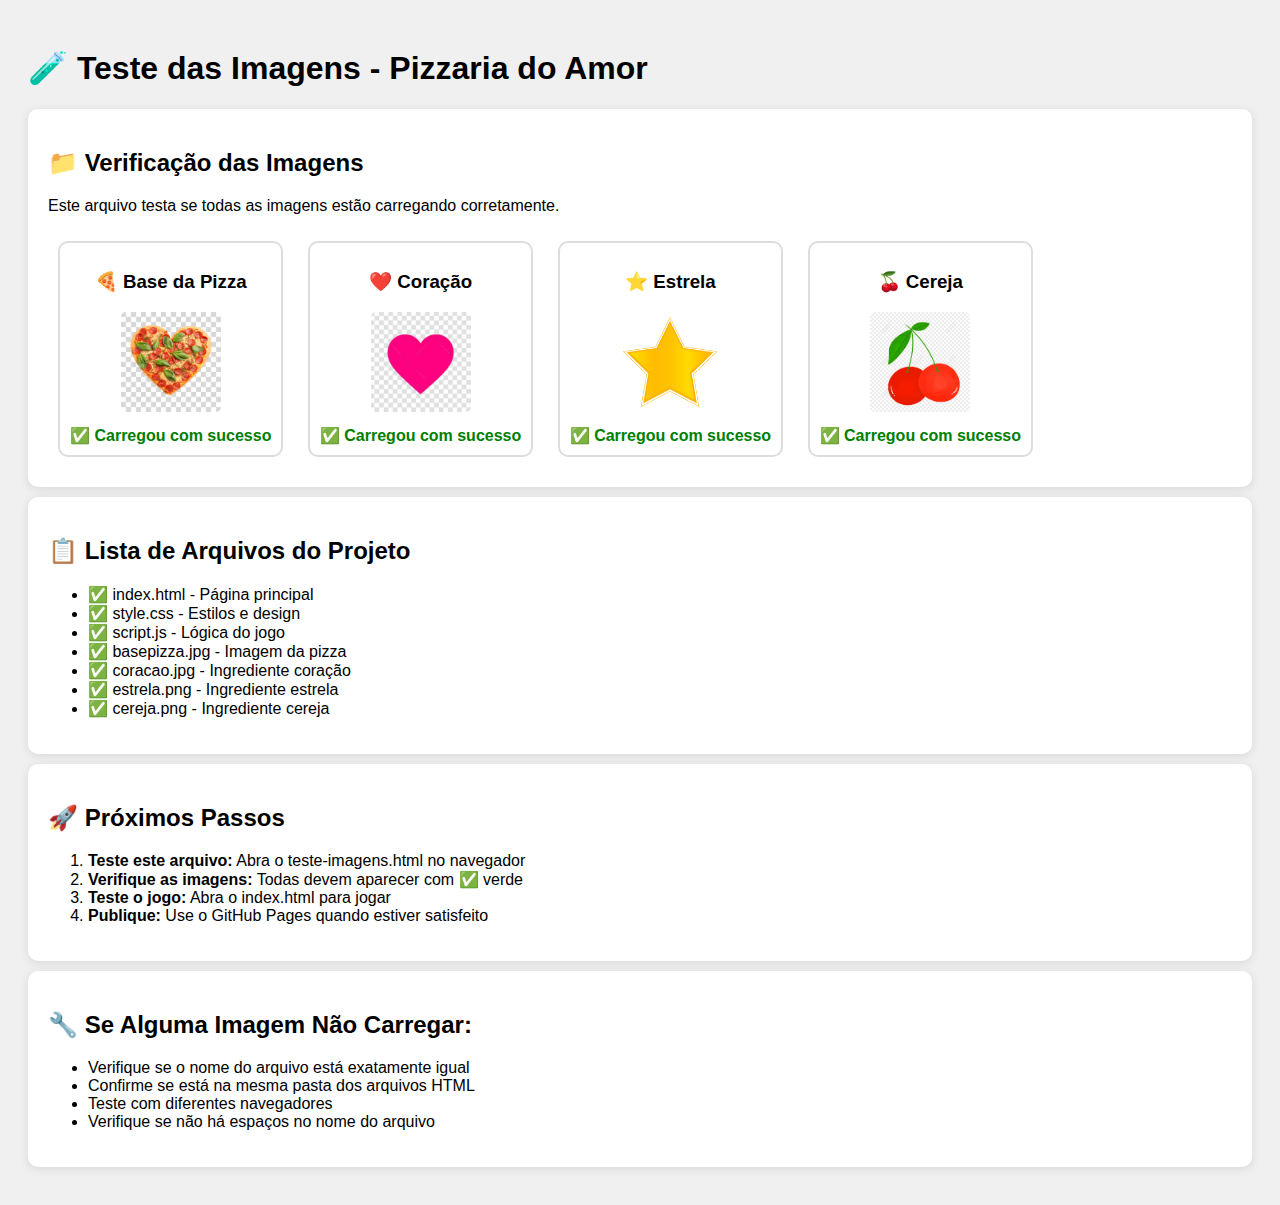
<file: teste-imagens.html>
<!DOCTYPE html>
<html lang="pt-br">
<head>
    <meta charset="UTF-8">
    <meta name="viewport" content="width=device-width, initial-scale=1.0">
    <title>Teste das Imagens - Pizzaria do Amor</title>
    <style>
        body {
            font-family: Arial, sans-serif;
            padding: 20px;
            background: #f0f0f0;
        }
        .teste {
            background: white;
            padding: 20px;
            margin: 10px 0;
            border-radius: 10px;
            box-shadow: 0 2px 10px rgba(0,0,0,0.1);
        }
        .imagem-teste {
            border: 2px solid #ddd;
            border-radius: 10px;
            padding: 10px;
            margin: 10px;
            display: inline-block;
            text-align: center;
        }
        .imagem-teste img {
            max-width: 100px;
            max-height: 100px;
            border-radius: 5px;
        }
        .status {
            font-weight: bold;
            margin-top: 10px;
        }
        .sucesso { color: green; }
        .erro { color: red; }
    </style>
</head>
<body>
    <h1>🧪 Teste das Imagens - Pizzaria do Amor</h1>
    
    <div class="teste">
        <h2>📁 Verificação das Imagens</h2>
        <p>Este arquivo testa se todas as imagens estão carregando corretamente.</p>
        
        <div class="imagem-teste">
            <h3>🍕 Base da Pizza</h3>
            <img src="basepizza.jpg" alt="Base da Pizza" onload="this.nextElementSibling.className='status sucesso'; this.nextElementSibling.textContent='✅ Carregou com sucesso'" onerror="this.nextElementSibling.className='status erro'; this.nextElementSibling.textContent='❌ Erro ao carregar'">
            <div class="status">Carregando...</div>
        </div>
        
        <div class="imagem-teste">
            <h3>❤️ Coração</h3>
            <img src="coracao.jpg" alt="Ingrediente Coração" onload="this.nextElementSibling.className='status sucesso'; this.nextElementSibling.textContent='✅ Carregou com sucesso'" onerror="this.nextElementSibling.className='status erro'; this.nextElementSibling.textContent='❌ Erro ao carregar'">
            <div class="status">Carregando...</div>
        </div>
        
        <div class="imagem-teste">
            <h3>⭐ Estrela</h3>
            <img src="estrela.png" alt="Ingrediente Estrela" onload="this.nextElementSibling.className='status sucesso'; this.nextElementSibling.textContent='✅ Carregou com sucesso'" onerror="this.nextElementSibling.className='status erro'; this.nextElementSibling.textContent='❌ Erro ao carregar'">
            <div class="status">Carregando...</div>
        </div>
        
        <div class="imagem-teste">
            <h3>🍒 Cereja</h3>
            <img src="cereja.png" alt="Ingrediente Cereja" onload="this.nextElementSibling.className='status sucesso'; this.nextElementSibling.textContent='✅ Carregou com sucesso'" onerror="this.nextElementSibling.className='status erro'; this.nextElementSibling.textContent='❌ Erro ao carregar'">
            <div class="status">Carregando...</div>
        </div>
    </div>
    
    <div class="teste">
        <h2>📋 Lista de Arquivos do Projeto</h2>
        <ul>
            <li>✅ index.html - Página principal</li>
            <li>✅ style.css - Estilos e design</li>
            <li>✅ script.js - Lógica do jogo</li>
            <li>✅ basepizza.jpg - Imagem da pizza</li>
            <li>✅ coracao.jpg - Ingrediente coração</li>
            <li>✅ estrela.png - Ingrediente estrela</li>
            <li>✅ cereja.png - Ingrediente cereja</li>
        </ul>
    </div>
    
    <div class="teste">
        <h2>🚀 Próximos Passos</h2>
        <ol>
            <li><strong>Teste este arquivo:</strong> Abra o teste-imagens.html no navegador</li>
            <li><strong>Verifique as imagens:</strong> Todas devem aparecer com ✅ verde</li>
            <li><strong>Teste o jogo:</strong> Abra o index.html para jogar</li>
            <li><strong>Publique:</strong> Use o GitHub Pages quando estiver satisfeito</li>
        </ol>
    </div>
    
    <div class="teste">
        <h2>🔧 Se Alguma Imagem Não Carregar:</h2>
        <ul>
            <li>Verifique se o nome do arquivo está exatamente igual</li>
            <li>Confirme se está na mesma pasta dos arquivos HTML</li>
            <li>Teste com diferentes navegadores</li>
            <li>Verifique se não há espaços no nome do arquivo</li>
        </ul>
    </div>
</body>
</html>
</file>
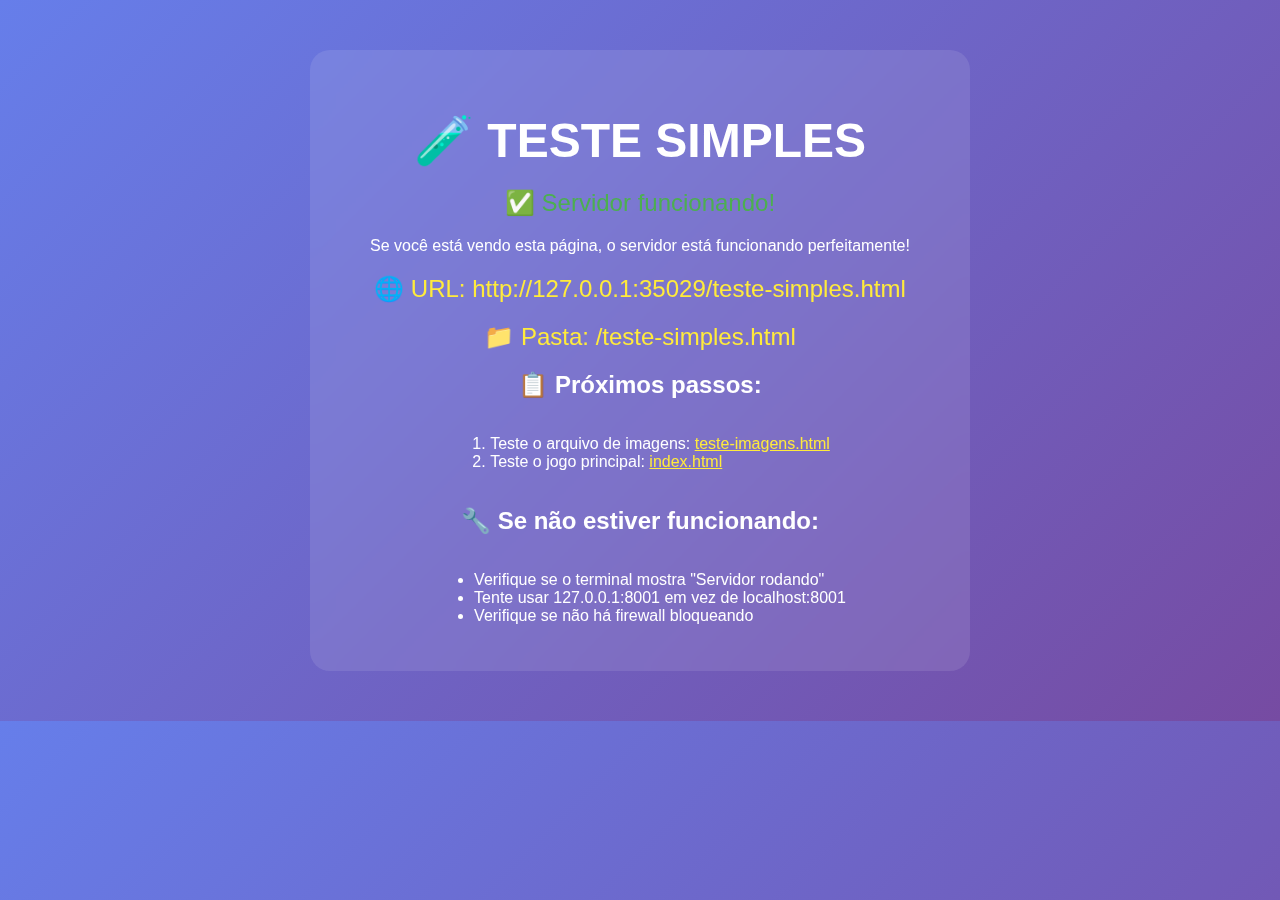
<file: teste-simples.html>
<!DOCTYPE html>
<html lang="pt-br">
<head>
    <meta charset="UTF-8">
    <meta name="viewport" content="width=device-width, initial-scale=1.0">
    <title>🧪 Teste Simples - Servidor</title>
    <style>
        body {
            font-family: Arial, sans-serif;
            text-align: center;
            padding: 50px;
            background: linear-gradient(135deg, #667eea, #764ba2);
            color: white;
            margin: 0;
        }
        .container {
            background: rgba(255,255,255,0.1);
            padding: 30px;
            border-radius: 20px;
            backdrop-filter: blur(10px);
            max-width: 600px;
            margin: 0 auto;
        }
        h1 { font-size: 3em; margin-bottom: 20px; }
        .status { font-size: 1.5em; margin: 20px 0; }
        .success { color: #4caf50; }
        .error { color: #f44336; }
        .info { color: #ffeb3b; }
    </style>
</head>
<body>
    <div class="container">
        <h1>🧪 TESTE SIMPLES</h1>
        
        <div class="status success">✅ Servidor funcionando!</div>
        
        <p>Se você está vendo esta página, o servidor está funcionando perfeitamente!</p>
        
        <div class="status info">🌐 URL: <span id="url"></span></div>
        <div class="status info">📁 Pasta: <span id="pasta"></span></div>
        
        <h2>📋 Próximos passos:</h2>
        <ol style="text-align: left; display: inline-block;">
            <li>Teste o arquivo de imagens: <a href="teste-imagens.html" style="color: #ffeb3b;">teste-imagens.html</a></li>
            <li>Teste o jogo principal: <a href="index.html" style="color: #ffeb3b;">index.html</a></li>
        </ol>
        
        <h2>🔧 Se não estiver funcionando:</h2>
        <ul style="text-align: left; display: inline-block;">
            <li>Verifique se o terminal mostra "Servidor rodando"</li>
            <li>Tente usar 127.0.0.1:8001 em vez de localhost:8001</li>
            <li>Verifique se não há firewall bloqueando</li>
        </ul>
    </div>
    
    <script>
        // Mostra informações úteis
        document.getElementById('url').textContent = window.location.href;
        document.getElementById('pasta').textContent = window.location.pathname;
        
        console.log('✅ Teste simples carregado com sucesso!');
        console.log('🌐 URL:', window.location.href);
        console.log('📁 Pasta:', window.location.pathname);
    </script>
</body>
</html>
</file>
